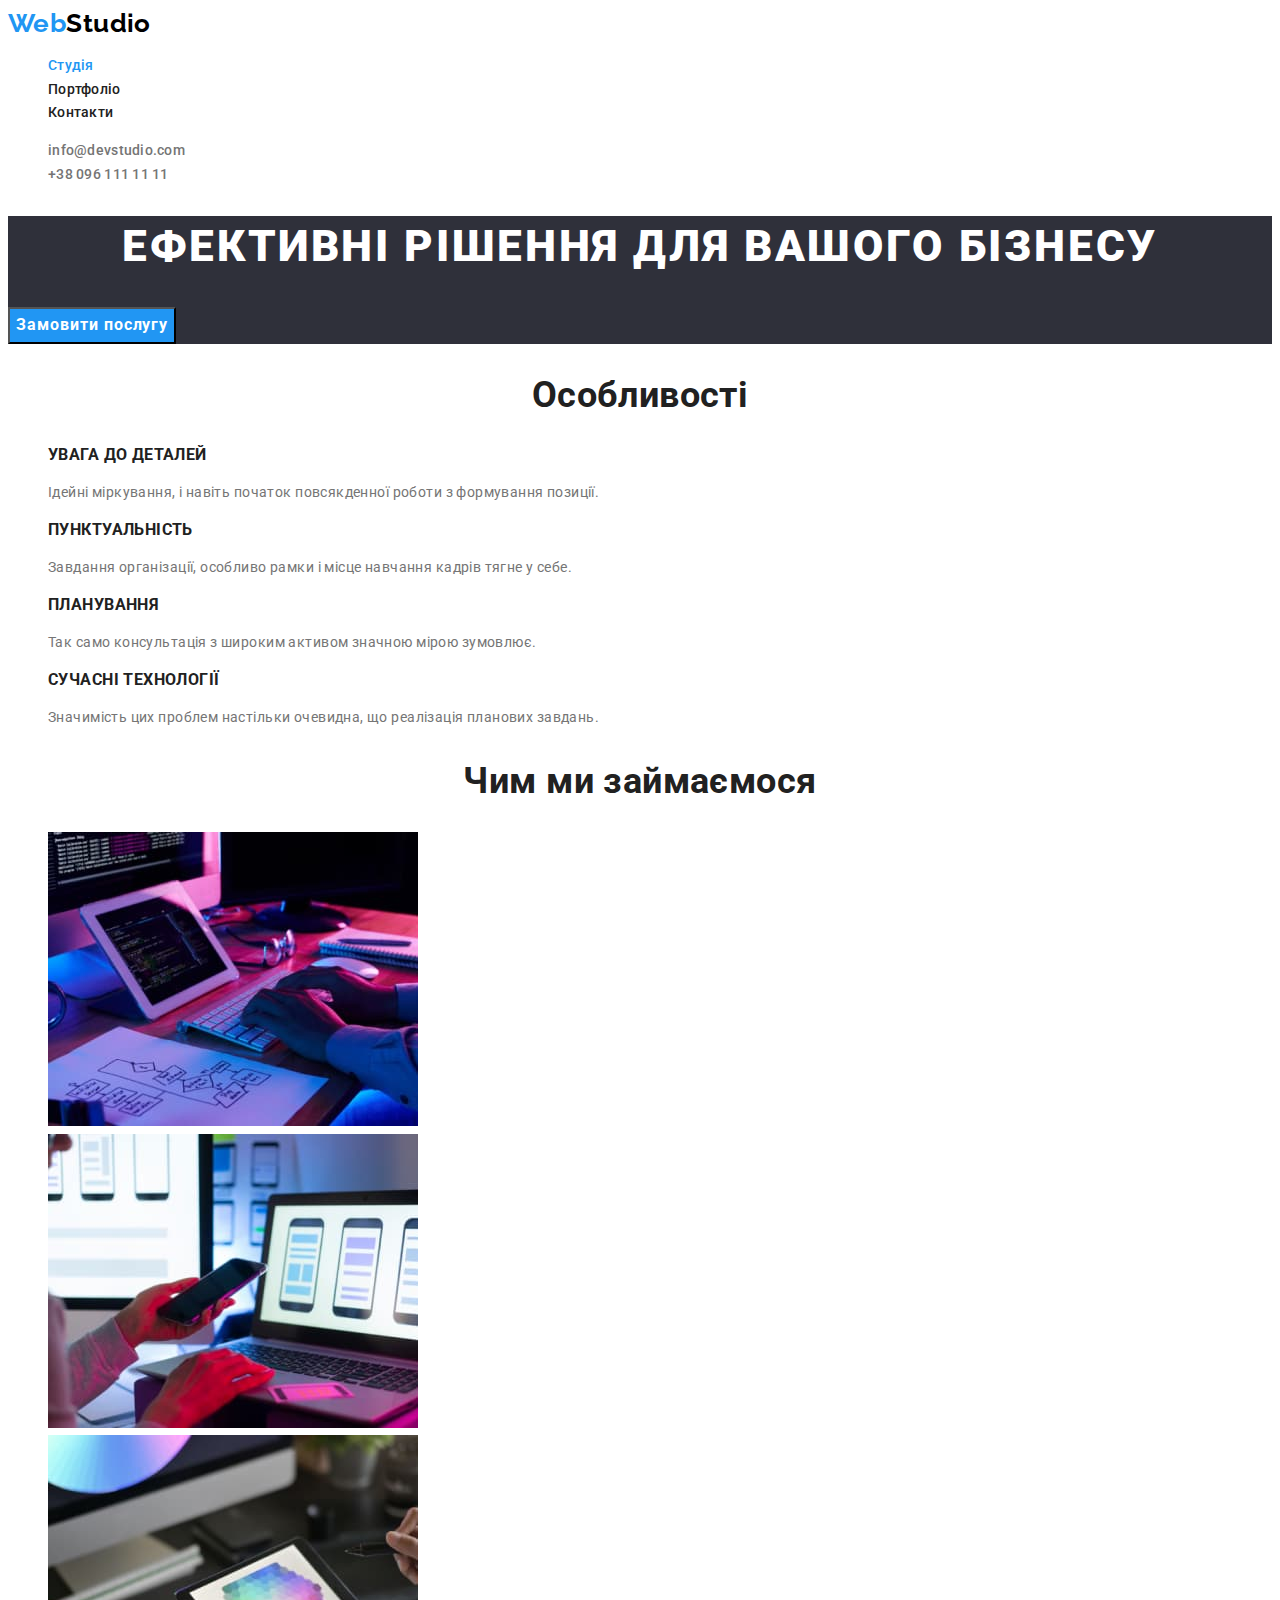
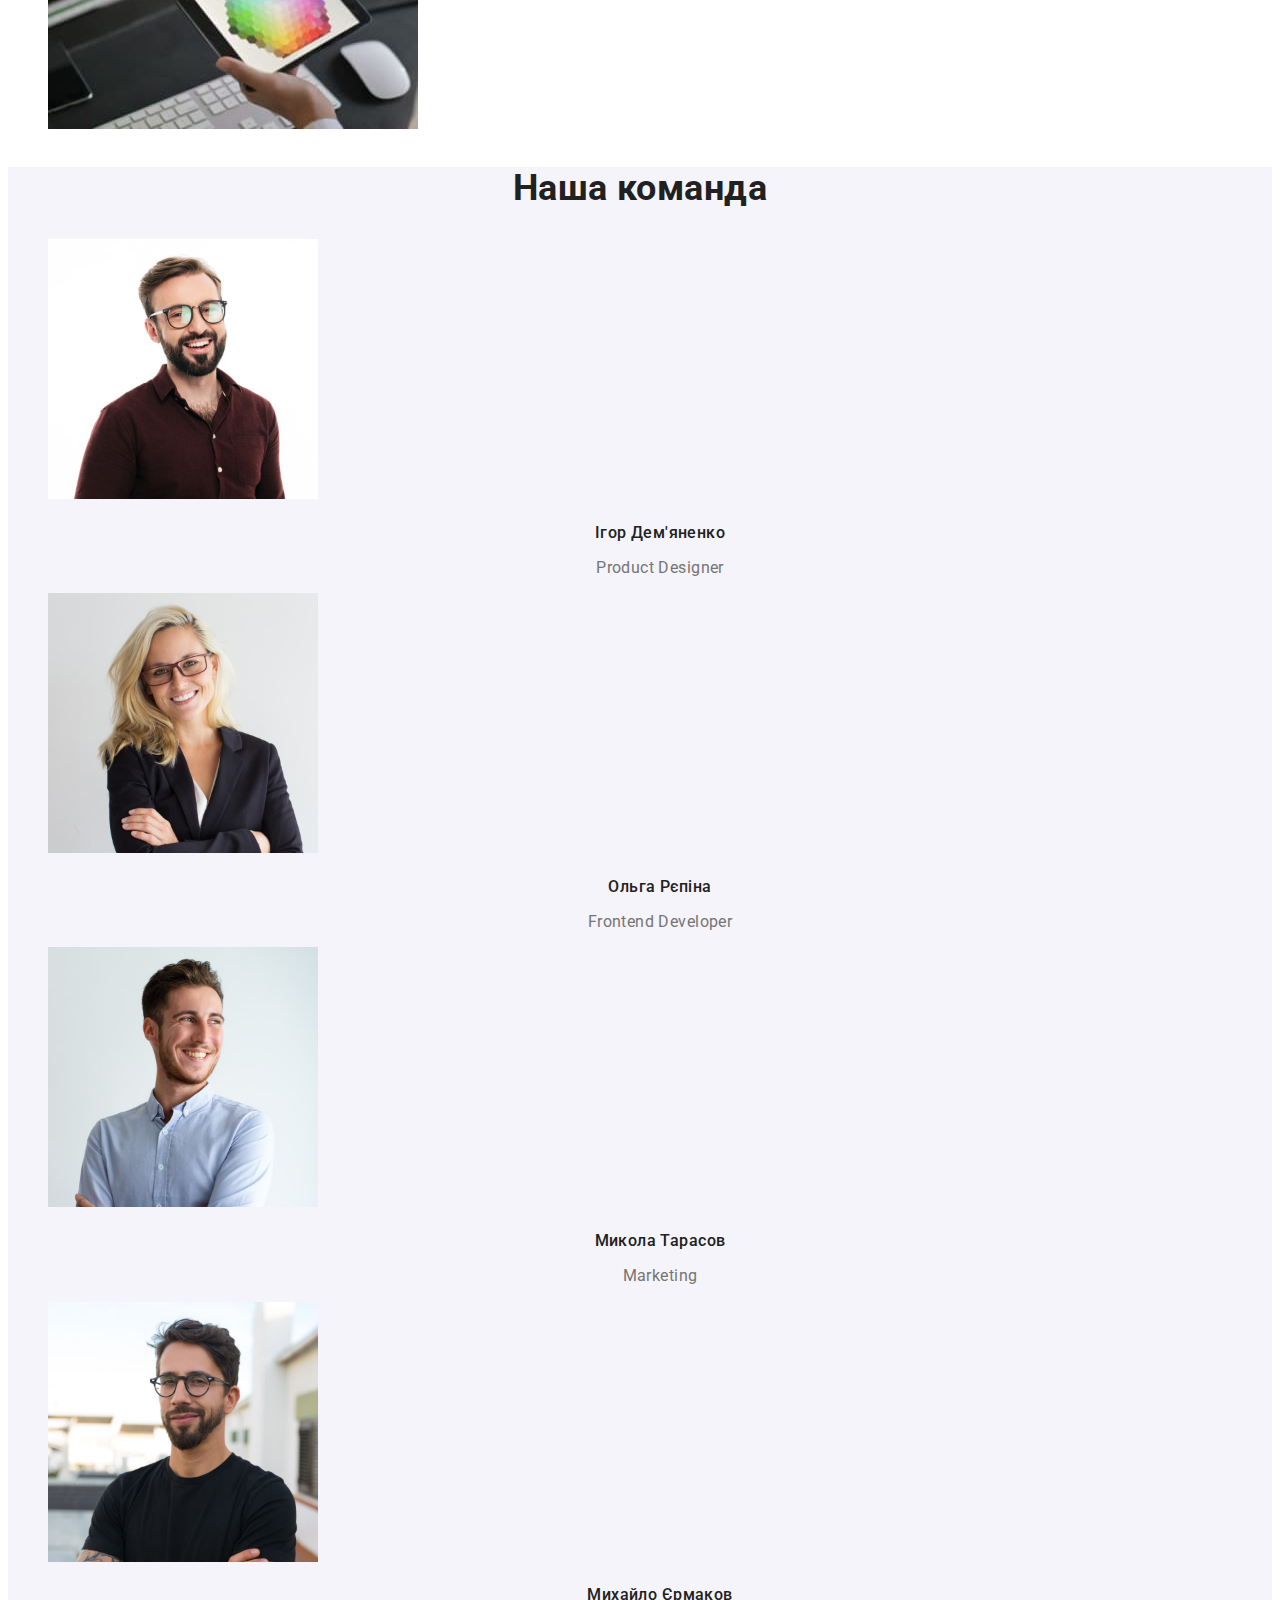
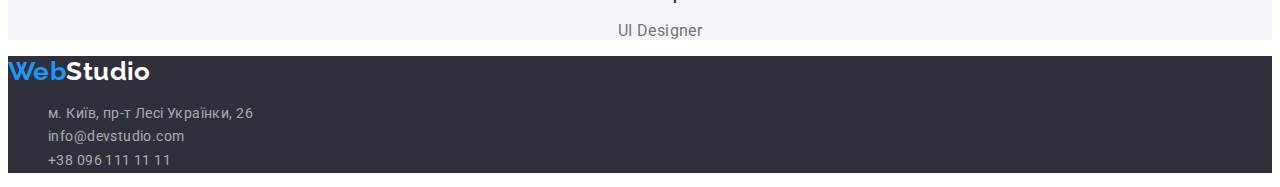
<file: index.html>
<!DOCTYPE html>
<html lang="uk">
  <head>
    <meta charset="UTF-8" />
    <meta http-equiv="X-UA-Compatible" content="IE=edge" />
    <meta name="viewport" content="width=device-width, initial-scale=1.0" />
    <title>Студія</title>
    <link
      href="https://fonts.googleapis.com/css2?family=Raleway:wght@700&family=Roboto:wght@400;500;700;900&display=swap"
      rel="stylesheet"
    />

    <link rel="stylesheet" href="./css/styles.css" />
  </head>
  <body>
    <!--Шапка сторінки-->
    <header class="page-header">
      <nav class="header nav">
        <a href="./index.html" class="logo list">
          Web<span class="span">Studio</span>
        </a>
        <ul class="site-nav">
          <li><a href="" class="link current list">Студія</a></li>
          <li><a href="./portfolio.html" class="list">Портфоліо</a></li>
          <li><a href="" class="list">Контакти</a></li>
        </ul>
      </nav>
      <ul class="auth-nav">
        <li>
          <a href="mailto:info@devstudio.com" class="list"
            >info@devstudio.com</a
          >
        </li>
        <li><a href="tel:+38096111111" class="list">+38 096 111 11 11</a></li>
      </ul>
    </header>
    <main>
      <!--hero-->
      <section class="hero">
        <h1 class="hero-title">Ефективні рішення для вашого бізнесу</h1>
        <button type="button" class="button">Замовити послугу</button>
      </section>
      <!--Особливості-->
      <section class="section">
        <h2 class="section-title">Особливості</h2>
        <ul class="section-list">
          <li>
            <h3 class="caption-title">УВАГА ДО ДЕТАЛЕЙ</h3>
            <p class="section-text">
              Ідейні міркування, і навіть початок повсякденної роботи з
              формування позиції.
            </p>
          </li>
          <li>
            <h3 class="caption-title">ПУНКТУАЛЬНІСТЬ</h3>
            <p class="section-text">
              Завдання організації, особливо рамки і місце навчання кадрів тягне
              у себе.
            </p>
          </li>
          <li>
            <h3 class="caption-title">ПЛАНУВАННЯ</h3>
            <p class="section-text">
              Так само консультація з широким активом значною мірою зумовлює.
            </p>
          </li>
          <li>
            <h3 class="caption-title">СУЧАСНІ ТЕХНОЛОГІЇ</h3>
            <p class="section-text">
              Значимість цих проблем настільки очевидна, що реалізація планових
              завдань.
            </p>
          </li>
        </ul>
      </section>
      <!--Чим ми займаємося-->
      <section class="section">
        <h2 class="section-title">Чим ми займаємося</h2>
        <ul class="section-list">
          <li><img src="./images/box1.jpg" alt="фото 1" width="370" /></li>
          <li>
            <img src="./images/box2.jpg" alt="фото 2" width="370" />
          </li>
          <li>
            <img src="./images/box3.jpg" alt="фото 3" width="370" />
          </li>
        </ul>
      </section>
      <!--Наша команда-->
      <section class="team">
        <h2 class="section-title">Наша команда</h2>
        <ul class="section-list">
          <li>
            <img
              src="./images/imgourteam/teamcard1.jpg"
              alt="Product Designer"
              width="270"
            />
            <h3 class="team-title">Ігор Дем'яненко</h3>
            <p class="team-text">Product Designer</p>
          </li>
          <li>
            <img
              src="./images/imgourteam/teamcard2.jpg"
              alt="Frontend Developer"
              width="270"
            />
            <h3 class="team-title">Ольга Рєпіна</h3>
            <p class="team-text">Frontend Developer</p>
          </li>
          <li>
            <img
              src="./images/imgourteam/teamcard3.jpg"
              alt="Marketing"
              width="270"
            />
            <h3 class="team-title">Микола Тарасов</h3>
            <p class="team-text">Marketing</p>
          </li>
          <li>
            <img
              src="./images/imgourteam/teamcard4.jpg"
              alt="UI Designer"
              width="270"
            />
            <h3 class="team-title">Михайло Єрмаков</h3>
            <p class="team-text">UI Designer</p>
          </li>
        </ul>
      </section>
    </main>
    <footer class="page-footer">
      <a href="./index.html" class="logo list">
        Web<span class="mark">Studio</span>
      </a>
      <address class="address">
        <ul class="section-list">
          <li>
            <a
              href="https://goo.gl/maps/UusphTAn3EJaoA5W8"
              target="_blank"
              rel="noopener noreferrer"
              class="footer-link roll"
              >м. Київ, пр-т Лесі Українки, 26</a
            >
          </li>
          <li>
            <a href="mailto:info@devstudio.com" class="footer-link roll"
              >info@devstudio.com</a
            >
          </li>
          <li>
            <a href="tel:+38096111111" class="footer-link roll"
              >+38 096 111 11 11</a
            >
          </li>
        </ul>
      </address>
    </footer>
  </body>
</html>
</file>
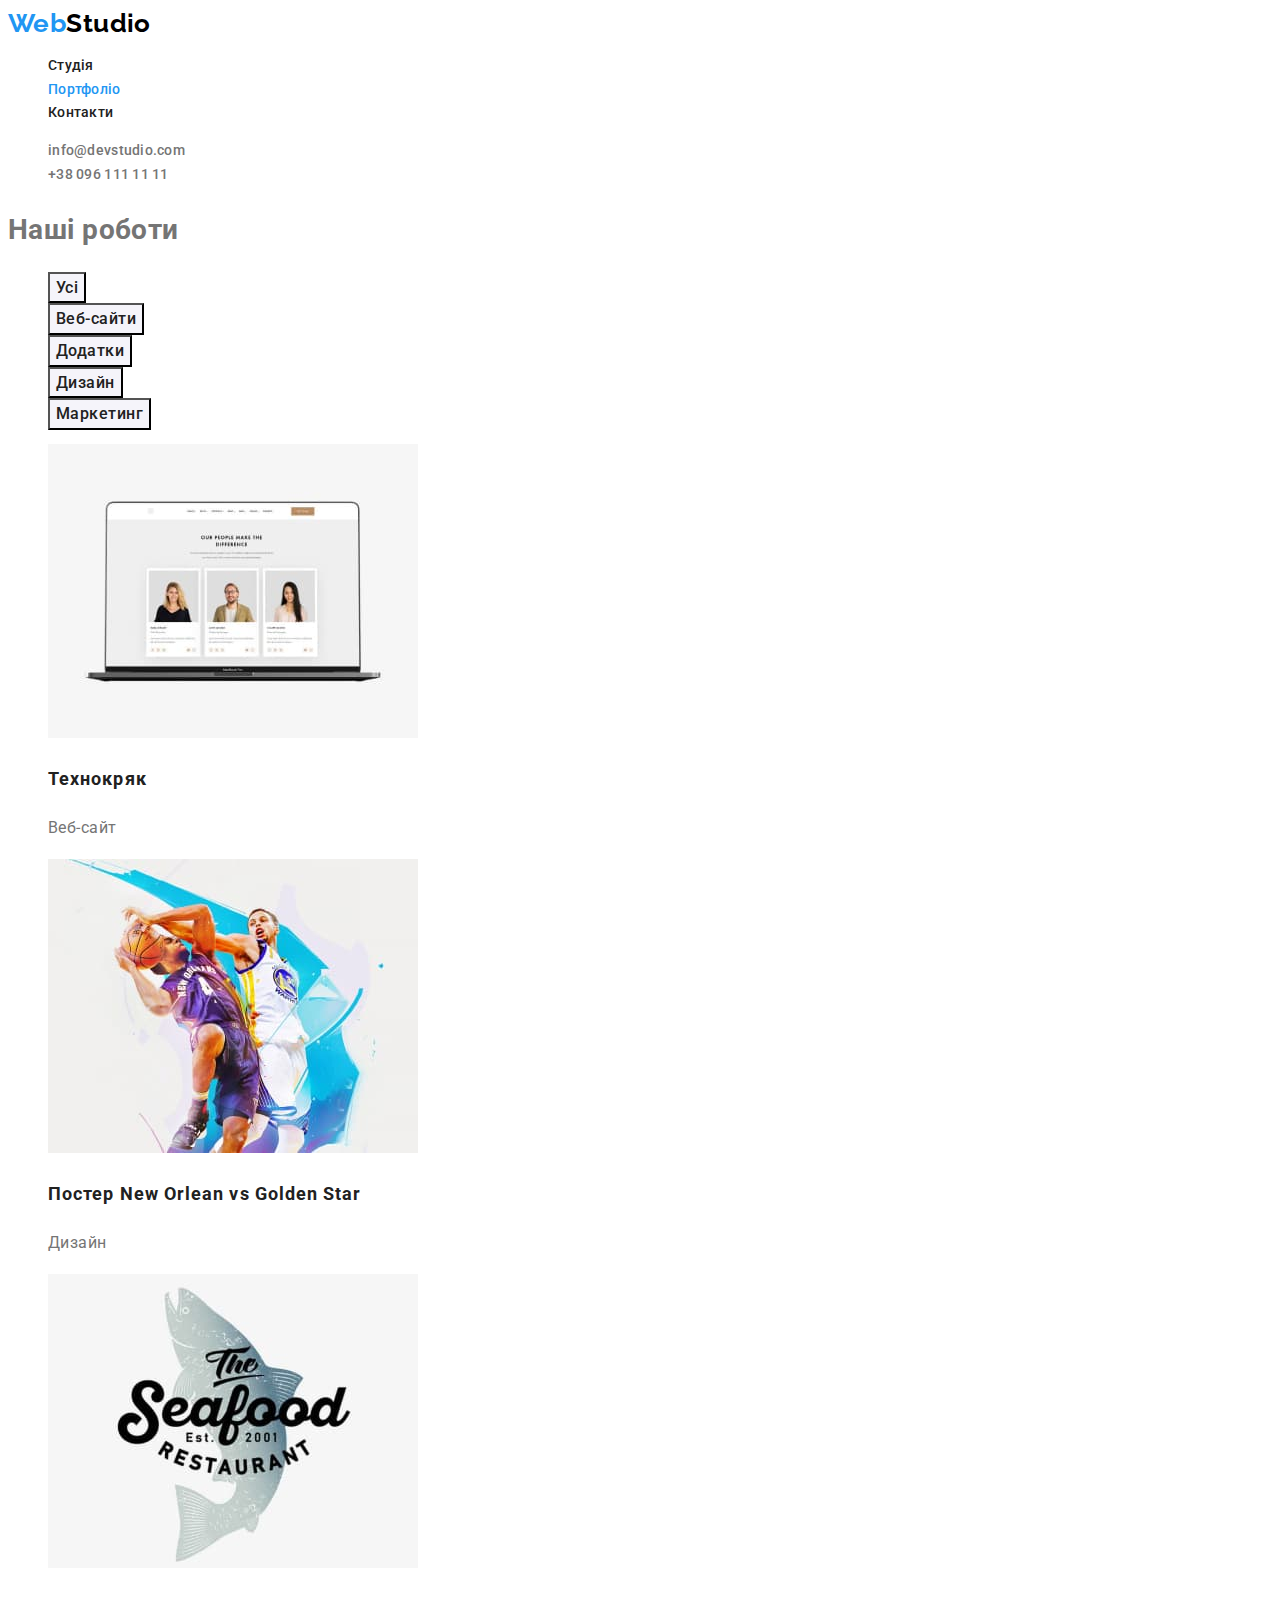
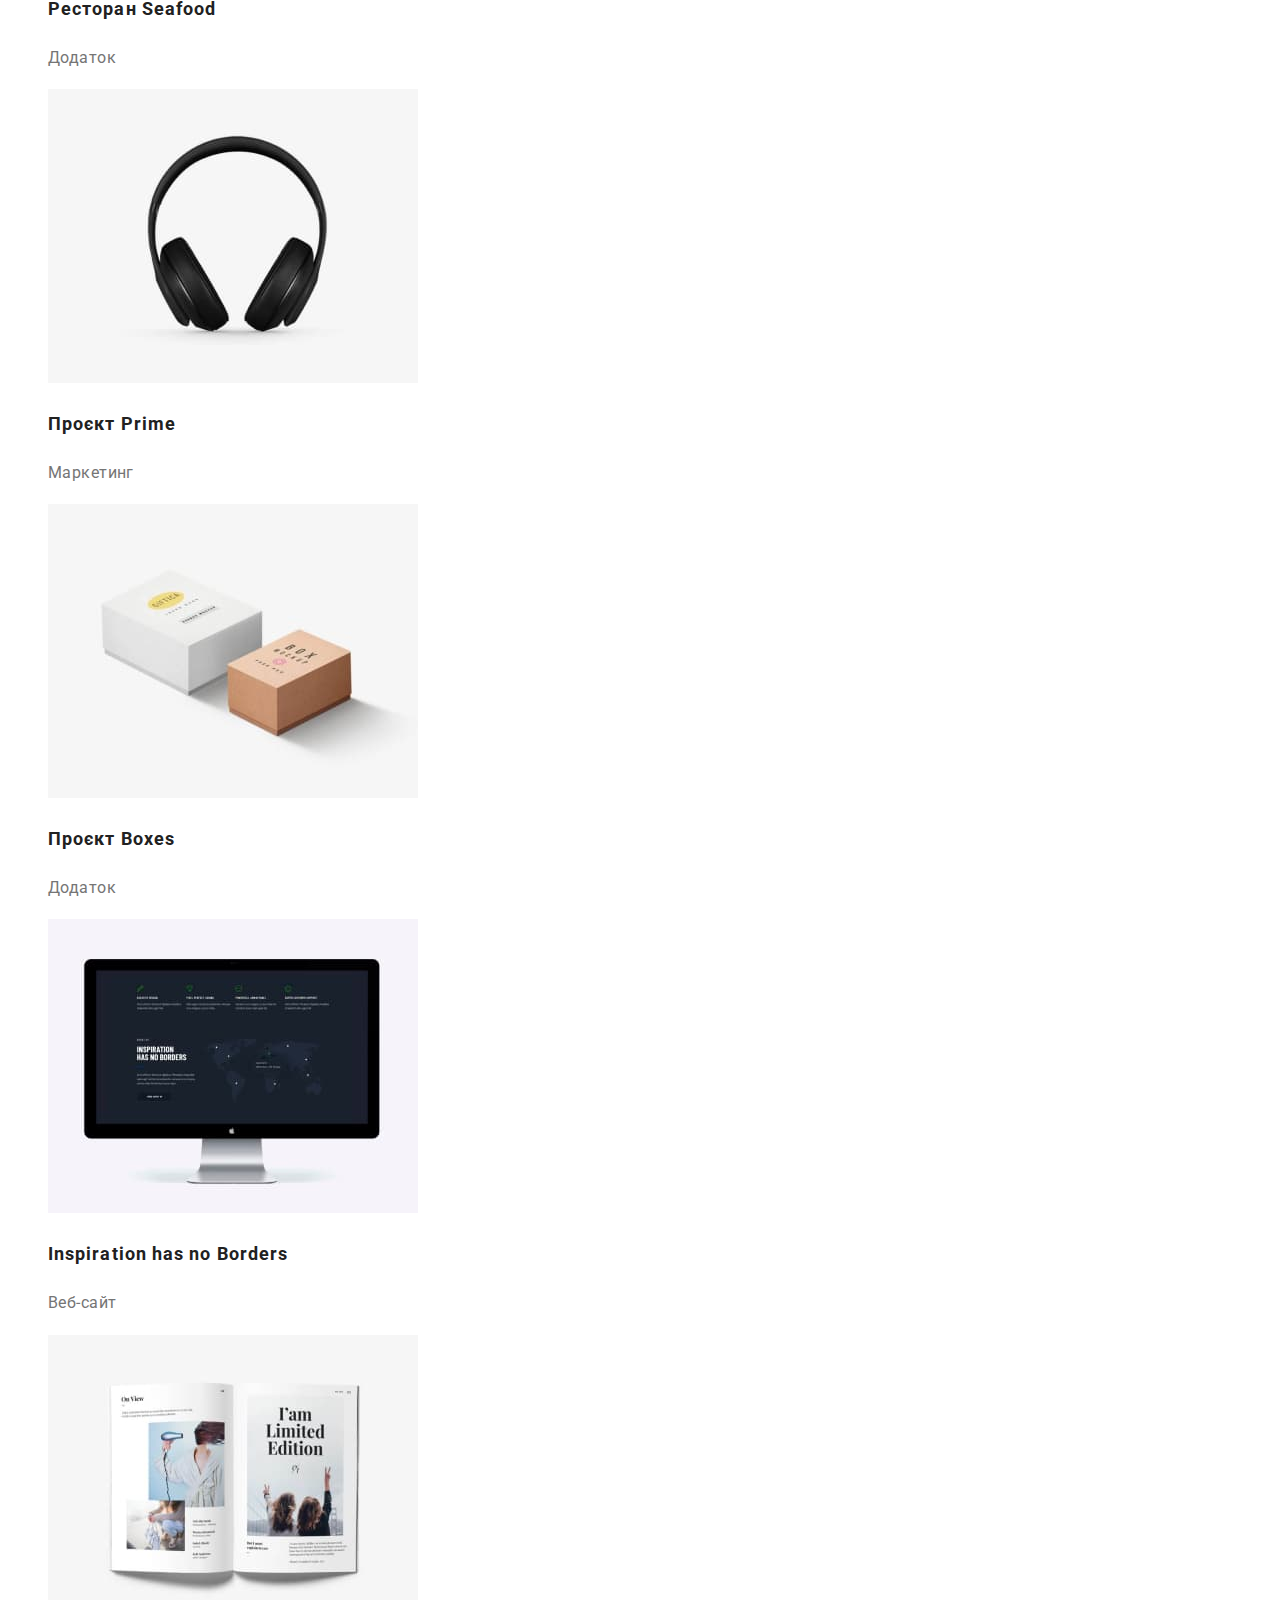
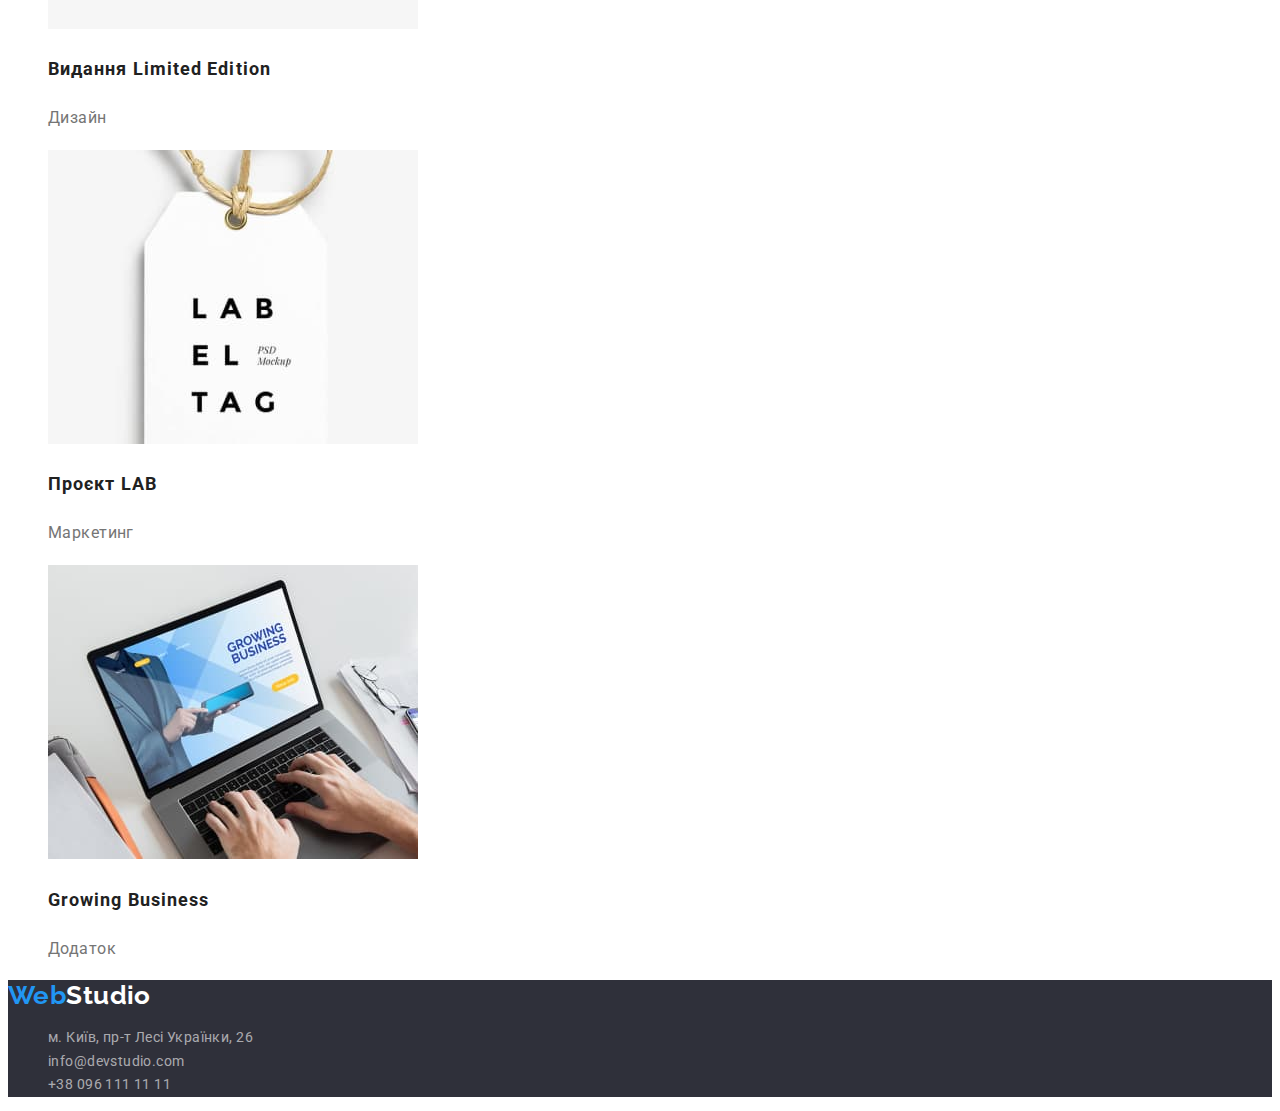
<file: portfolio.html>
<!DOCTYPE html>
<html lang="uk">
  <head>
    <meta charset="UTF-8" />
    <meta http-equiv="X-UA-Compatible" content="IE=edge" />
    <meta name="viewport" content="width=device-width, initial-scale=1.0" />
    <title>Портфоліо</title>
    <link
      href="https://fonts.googleapis.com/css2?family=Raleway:wght@700&family=Roboto:wght@400;500;700;900&display=swap"
      rel="stylesheet"
    />

    <link rel="stylesheet" href="./css/styles.css" />
  </head>
  <body>
    <!--Шапка сторінки-->
    <header>
      <nav>
        <a href="./portfolio.html" class="logo list">
          Web<span class="span">Studio</span>
        </a>
        <ul class="site-nav">
          <li><a href="./index.html" class="list">Студія</a></li>
          <li><a href="" class="link current list">Портфоліо</a></li>
          <li><a href="" class="list">Контакти</a></li>
        </ul>
      </nav>
      <ul class="auth-nav">
        <li>
          <a href="mailto:info@devstudio.com" class="list"
            >info@devstudio.com</a
          >
        </li>
        <li><a href="tel:+38096111111" class="list">+38 096 111 11 11</a></li>
      </ul>
    </header>
    <main>
      <!--hero-->
      <section class="section">
        <h1>Наші роботи</h1>
        <ul class="section-list">
          <li>
            <button type="button" class="button-secondary">Усі</button>
          </li>
          <li>
            <button type="button" class="button-secondary">Веб-сайти</button>
          </li>
          <li>
            <button type="button" class="button-secondary">Додатки</button>
          </li>
          <li>
            <button type="button" class="button-secondary">Дизайн</button>
          </li>
          <li>
            <button type="button" class="button-secondary">Маркетинг</button>
          </li>
        </ul>
        <ul class="section-list">
          <li>
            <img
              src="./images/imgportfolio/img1.jpg"
              alt="project1"
              width="370"
            />
            <h2 class="prt-title">Технокряк</h2>
            <p class="prt-text">Веб-сайт</p>
          </li>
          <li>
            <img
              src="./images/imgportfolio/img2.jpg"
              alt="project2"
              width="370"
            />
            <h2 class="prt-title">Постер New Orlean vs Golden Star</h2>
            <p class="prt-text">Дизайн</p>
          </li>
          <li>
            <img
              src="./images/imgportfolio/img3.jpg"
              alt="project3"
              width="370"
            />
            <h2 class="prt-title">Ресторан Seafood</h2>
            <p class="prt-text">Додаток</p>
          </li>
          <li>
            <img
              src="./images/imgportfolio/img4.jpg"
              alt="project4"
              width="370"
            />
            <h2 class="prt-title">Проєкт Prime</h2>
            <p class="prt-text">Маркетинг</p>
          </li>
          <li>
            <img
              src="./images/imgportfolio/img5.jpg"
              alt="project5"
              width="370"
            />
            <h2 class="prt-title">Проєкт Boxes</h2>
            <p class="prt-text">Додаток</p>
          </li>
          <li>
            <img
              src="./images/imgportfolio/img6.jpg"
              alt="project6"
              width="370"
            />
            <h2 class="prt-title">Inspiration has no Borders</h2>
            <p class="prt-text">Веб-сайт</p>
          </li>
          <li>
            <img
              src="./images/imgportfolio/img7.jpg"
              alt="project7"
              width="370"
            />
            <h2 class="prt-title">Видання Limited Edition</h2>
            <p class="prt-text">Дизайн</p>
          </li>
          <li>
            <img
              src="./images/imgportfolio/img8.jpg"
              alt="project8"
              width="370"
            />
            <h2 class="prt-title">Проєкт LAB</h2>
            <p class="prt-text">Маркетинг</p>
          </li>
          <li>
            <img
              src="./images/imgportfolio/img9.jpg"
              alt="project9"
              width="370"
            />
            <h2 class="prt-title">Growing Business</h2>
            <p class="prt-text">Додаток</p>
          </li>
        </ul>
      </section>
    </main>
    <footer class="page-footer">
      <a href="./portfolio.html" class="logo list">
        Web<span class="mark">Studio</span>
      </a>
      <address class="address">
        <ul class="section-list">
          <li>
            <a
              href="https://goo.gl/maps/UusphTAn3EJaoA5W8"
              target="_blank"
              rel="noopener noreferrer"
              class="footer-link roll"
              >м. Київ, пр-т Лесі Українки, 26</a
            >
          </li>
          <li>
            <a href="mailto:info@devstudio.com" class="footer-link roll"
              >info@devstudio.com</a
            >
          </li>
          <li>
            <a href="tel:+38096111111" class="footer-link roll"
              >+38 096 111 11 11</a
            >
          </li>
        </ul>
      </address>
    </footer>
  </body>
</html>
</file>
<file: css/styles.css>
:root {
  --primary-text-color: #757575;
  --secondary-text-color: #212121;
  --accent-color: #2196f3;
  --primary-bg-color: #ffffff;
  --secondary-bg-color: #2f303a;
  --button-color: #f5f4fa;
  --tertiary-color: rgba(255, 255, 255, 0.6);
  --logo-color: #000000;
  --secondary-bt-color: #188ce8;
}

body {
  background-color: var(--primary-bg-color);
  color: var(--primary-text-color);
  font-family: Roboto, sans-serif;
  font-weight: 400;
  font-size: 14px;
  line-height: 1.7;
  letter-spacing: 0.03em;
}

/* Logo */
.logo {
  color: var(--accent-color);
  font-family: Raleway, sans-serif;
  font-weight: 700;
  font-size: 26px;
  line-height: 1.2;
  text-decoration: none;
}
.span {
  color: var(--logo-color);
}
.mark {
  color: var(--primary-bg-color);
}

/* Site nav */
.site-nav,
.auth-nav,
.section-list {
  list-style: none;
}
.site-nav a {
  color: var(--secondary-text-color);
  text-decoration: none;
  font-weight: 500;
  line-height: 1.14;
  letter-spacing: 0.02em;
}
.auth-nav a {
  color: var(--primary-text-color);
  text-decoration: none;
  font-weight: 500;
  line-height: 1.14;
  letter-spacing: 0.02em;
}

.list:hover,
.list:focus {
  color: var(--accent-color);
}
.roll:hover,
.roll:focus {
  color: var(--primary-bg-color);
}
.button:hover,
.button:focus {
  background-color: var(--secondary-bt-color);
}

.link.current {
  color: var(--accent-color);
}

/* Hero */
.hero {
  background-color: var(--secondary-bg-color);
}
.hero-title {
  color: var(--primary-bg-color);
  font-weight: 900;
  font-size: 44px;
  line-height: 1.4;
  text-align: center;
  letter-spacing: 0.06em;
  text-transform: uppercase;
}

/* Section */
.section-title {
  color: var(--secondary-text-color);
  font-weight: 700;
  font-size: 36px;
  line-height: 1.17;
  text-align: center;
}
.caption-title {
  color: var(--secondary-text-color);
  font-weight: 700;
  line-height: 1.14;
  text-transform: uppercase;
}

.section-text {
}

/* Team */
.team {
  background-color: var(--button-color);
}
.team-title {
  color: var(--secondary-text-color);
  font-weight: 500;
  font-size: 16px;
  line-height: 1.2;
  text-align: center;
}
.team-text {
  font-size: 16px;
  line-height: 1.2;
  text-align: center;
}

/* Button */
.button {
  color: var(--primary-bg-color);
  background-color: var(--accent-color);
  font-family: inherit;
  font-weight: 700;
  font-size: 16px;
  line-height: 1.9;
  display: flex;
  letter-spacing: 0.06em;
  cursor: pointer;
}

.button-secondary:hover,
.button-secondary:focus {
  color: var(--primary-bg-color);
  background-color: var(--accent-color);
}

.button-secondary {
  color: var(--secondary-text-color);
  background-color: var(--button-color);
  font-family: inherit;
  font-weight: 500;
  font-size: 16px;
  line-height: 1.6;
  letter-spacing: 0.03em;
  cursor: pointer;
}
.prt-title {
  color: var(--secondary-text-color);
  font-weight: 700;
  font-size: 18px;
  line-height: 2;
  letter-spacing: 0.06em;
}
.prt-text {
  font-size: 16px;
  line-height: 1.9;
}

/* footer */
.page-footer {
  background-color: var(--secondary-bg-color);
}
.section-list a {
}

.footer-link {
  color: var(--tertiary-color);
}

.section-list a {
  text-decoration: none;
}
.address {
  font-style: normal;
}
</file>
